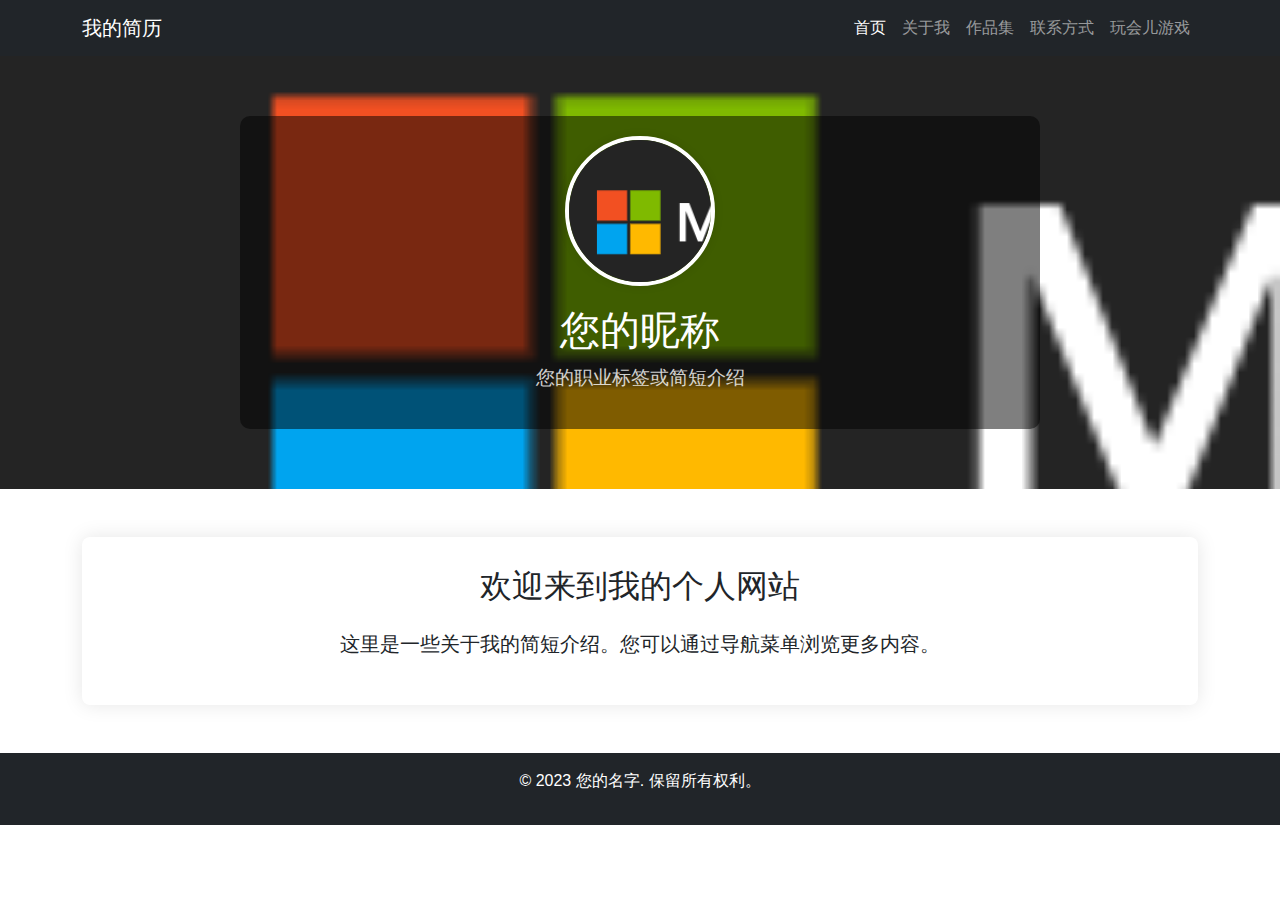
<file: web/index.html>
<!DOCTYPE html>
<html lang="zh">
<head>
    <meta charset="UTF-8">
    <meta name="viewport" content="width=device-width, initial-scale=1.0">
    <title>我的个人简历</title>
    <link rel="stylesheet" href="https://cdn.jsdelivr.net/npm/bootstrap@5.3.0/dist/css/bootstrap.min.css">
    <link rel="stylesheet" href="https://cdn.jsdelivr.net/npm/@fortawesome/fontawesome-free@6.4.0/css/all.min.css">
    <link rel="stylesheet" href="css/styles.css">
</head>
<body>
    <nav class="navbar navbar-expand-lg navbar-dark bg-dark fixed-top">
        <div class="container">
            <a class="navbar-brand" href="#">我的简历</a>
            <button class="navbar-toggler" type="button" data-bs-toggle="collapse" data-bs-target="#navbarNav" aria-controls="navbarNav" aria-expanded="false" aria-label="Toggle navigation">
                <span class="navbar-toggler-icon"></span>
            </button>
            <div class="collapse navbar-collapse" id="navbarNav">
                <ul class="navbar-nav ms-auto">
                    <li class="nav-item"><a class="nav-link active" href="index.html">首页</a></li>
                    <li class="nav-item"><a class="nav-link" href="html/about.html">关于我</a></li>
                    <li class="nav-item"><a class="nav-link" href="html/portfolio.html">作品集</a></li>
                    <li class="nav-item"><a class="nav-link" href="html/contact.html">联系方式</a></li>
                    <li class="nav-item"><a class="nav-link" href="html/play.html">玩会儿游戏</a></li>
                </ul>
            </div>
        </div>
    </nav>

    <header class="hero">
        <div class="hero-carousel">
            <img src="images/1.png" alt="背景图1" class="hero-carousel-item active">
            <img src="images/2.png" alt="背景图2" class="hero-carousel-item">
            <img src="images/3.png" alt="背景图3" class="hero-carousel-item">
        </div>
        <div class="hero-content">
            <img src="images/1.png" alt="我的头像" class="avatar">
            <h1 class="name">您的昵称</h1>
            <p class="tagline">您的职业标签或简短介绍</p>
        </div>
    </header>

    <main class="container mt-5">
        <section class="welcome-section">
            <h2 class="text-center mb-4">欢迎来到我的个人网站</h2>
            <p class="lead text-center">这里是一些关于我的简短介绍。您可以通过导航菜单浏览更多内容。</p>
        </section>
    </main>

    <footer class="bg-dark text-white text-center py-3 mt-5">
        <p>&copy; 2023 您的名字. 保留所有权利。</p>
    </footer>

    <script src="https://cdn.jsdelivr.net/npm/bootstrap@5.3.0/dist/js/bootstrap.bundle.min.js"></script>
    <script src="https://cdn.jsdelivr.net/npm/aos@2.3.4/dist/aos.js"></script>
    <script src="js/script.js"></script>
</body>
</html>
</file>
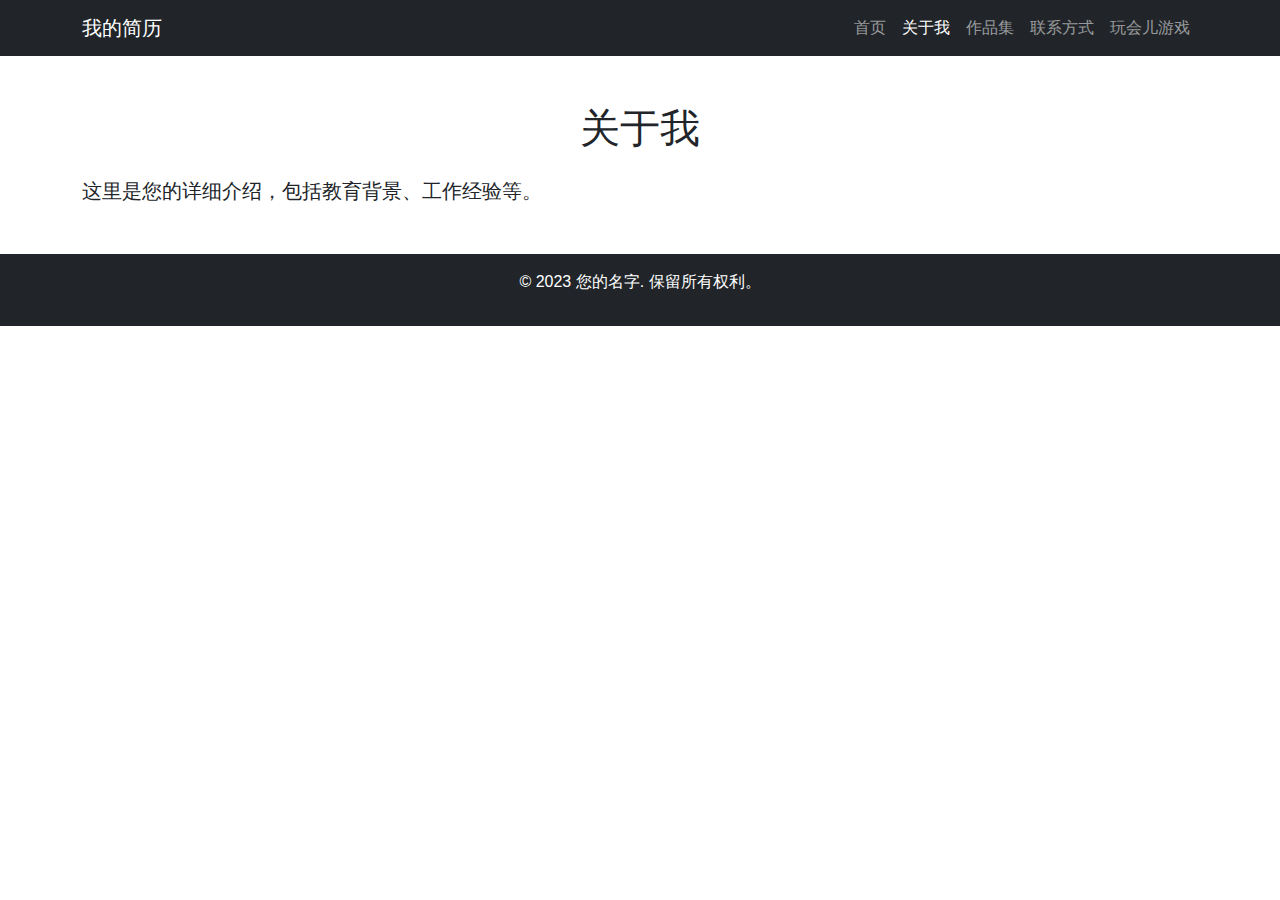
<file: web/html/about.html>
<!DOCTYPE html>
<html lang="zh">
<head>
    <meta charset="UTF-8">
    <meta name="viewport" content="width=device-width, initial-scale=1.0">
    <title>关于我 - 我的个人简历</title>
    <link rel="stylesheet" href="https://cdn.jsdelivr.net/npm/bootstrap@5.3.0/dist/css/bootstrap.min.css">
    <link rel="stylesheet" href="https://cdn.jsdelivr.net/npm/@fortawesome/fontawesome-free@6.4.0/css/all.min.css">
    <link rel="stylesheet" href="../css/styles.css">
</head>
<body>
    <nav class="navbar navbar-expand-lg navbar-dark bg-dark fixed-top">
        <div class="container">
            <a class="navbar-brand" href="../index.html">我的简历</a>
            <button class="navbar-toggler" type="button" data-bs-toggle="collapse" data-bs-target="#navbarNav" aria-controls="navbarNav" aria-expanded="false" aria-label="Toggle navigation">
                <span class="navbar-toggler-icon"></span>
            </button>
            <div class="collapse navbar-collapse" id="navbarNav">
                <ul class="navbar-nav ms-auto">
                    <li class="nav-item"><a class="nav-link" href="../index.html">首页</a></li>
                    <li class="nav-item"><a class="nav-link active" href="about.html">关于我</a></li>
                    <li class="nav-item"><a class="nav-link" href="portfolio.html">作品集</a></li>
                    <li class="nav-item"><a class="nav-link" href="contact.html">联系方式</a></li>
                    <li class="nav-item"><a class="nav-link" href="play.html">玩会儿游戏</a></li>
                </ul>
            </div>
        </div>
    </nav>

    <main class="container mt-5">
        <section class="about-section" data-aos="fade-up">
            <h1 class="text-center mb-4">关于我</h1>
            <p class="lead">这里是您的详细介绍，包括教育背景、工作经验等。</p>
        </section>
    </main>

    <footer class="bg-dark text-white text-center py-3 mt-5">
        <p>&copy; 2023 您的名字. 保留所有权利。</p>
    </footer>

    <script src="https://cdn.jsdelivr.net/npm/bootstrap@5.3.0/dist/js/bootstrap.bundle.min.js"></script>
    <script src="https://cdn.jsdelivr.net/npm/aos@2.3.4/dist/aos.js"></script>
    <script src="../js/script.js"></script>
</body>
</html>
</file>
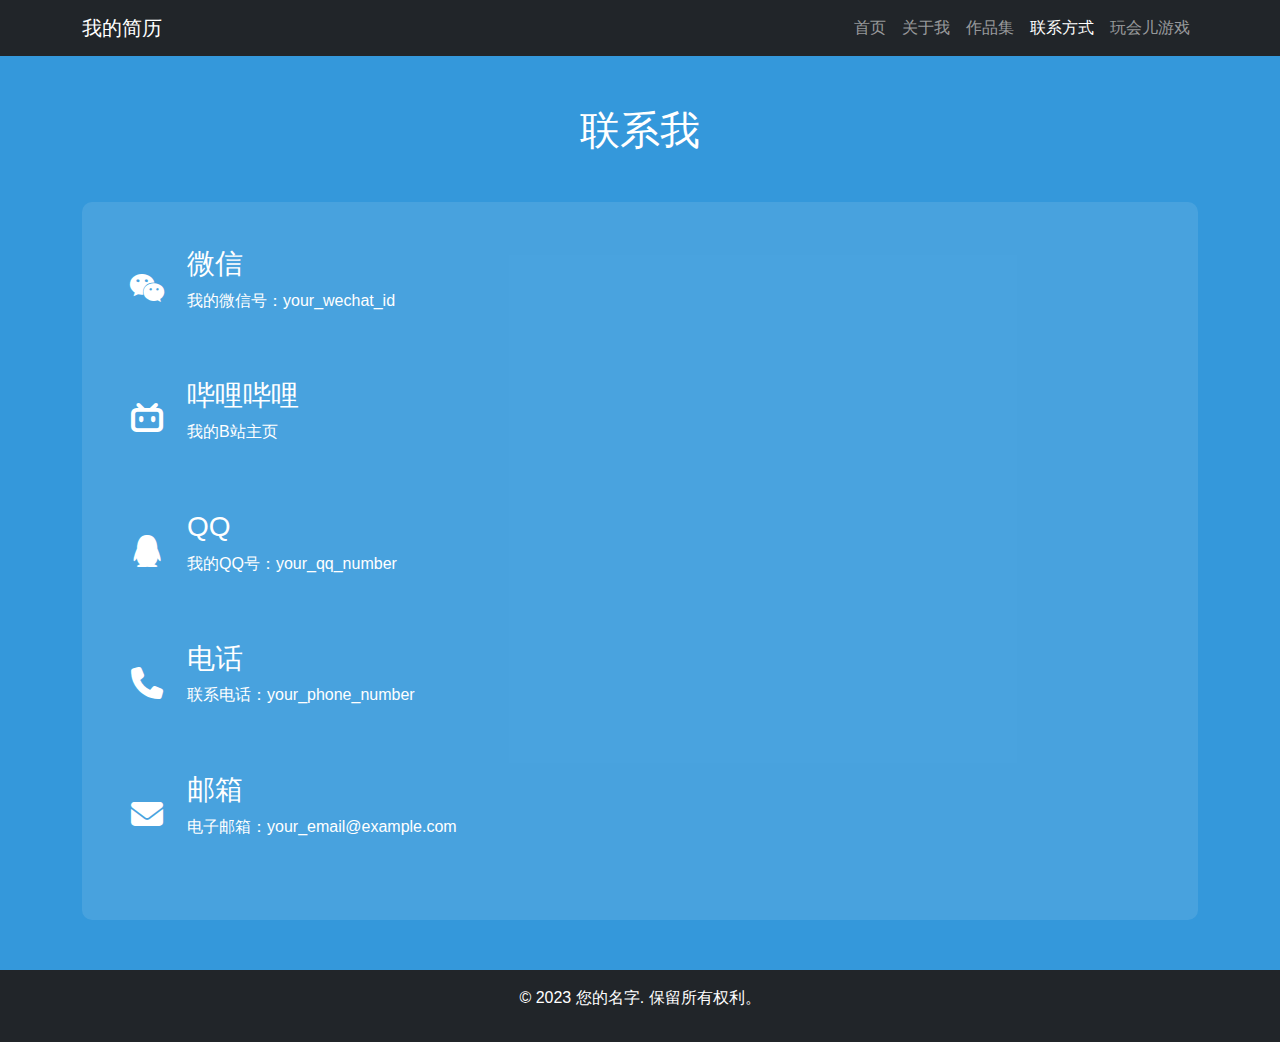
<file: web/html/contact.html>
<!DOCTYPE html>
<html lang="zh">
<head>
    <meta charset="UTF-8">
    <meta name="viewport" content="width=device-width, initial-scale=1.0">
    <title>联系方式 - 我的个人简历</title>
    <link rel="stylesheet" href="https://cdn.jsdelivr.net/npm/bootstrap@5.3.0/dist/css/bootstrap.min.css">
    <link rel="stylesheet" href="https://cdn.jsdelivr.net/npm/@fortawesome/fontawesome-free@6.4.0/css/all.min.css">
    <link rel="stylesheet" href="../css/styles.css">
    <style>
        .contact-section {
            background-color: #3498db;
            color: white;
            padding: 50px 0;
            min-height: calc(100vh - 56px);
            display: flex;
            align-items: center;
        }
        .contact-list {
            background-color: rgba(255, 255, 255, 0.1);
            border-radius: 10px;
            padding: 30px;
        }
        .contact-item {
            margin-bottom: 20px;
            padding: 15px;
            border-radius: 5px;
            transition: background-color 0.3s;
            display: flex;
            align-items: center;
            cursor: pointer;
        }
        .contact-item:hover {
            background-color: rgba(255, 255, 255, 0.2);
        }
        .contact-icon {
            font-size: 2em;
            margin-right: 20px;
            width: 40px;
            text-align: center;
        }
        .copied-message {
            display: none;
            color: #2ecc71;
            margin-left: 10px;
        }
    </style>
</head>
<body>
    <nav class="navbar navbar-expand-lg navbar-dark bg-dark fixed-top">
        <div class="container">
            <a class="navbar-brand" href="../index.html">我的简历</a>
            <button class="navbar-toggler" type="button" data-bs-toggle="collapse" data-bs-target="#navbarNav" aria-controls="navbarNav" aria-expanded="false" aria-label="Toggle navigation">
                <span class="navbar-toggler-icon"></span>
            </button>
            <div class="collapse navbar-collapse" id="navbarNav">
                <ul class="navbar-nav ms-auto">
                    <li class="nav-item"><a class="nav-link" href="../index.html">首页</a></li>
                    <li class="nav-item"><a class="nav-link" href="about.html">关于我</a></li>
                    <li class="nav-item"><a class="nav-link" href="portfolio.html">作品集</a></li>
                    <li class="nav-item"><a class="nav-link active" href="contact.html">联系方式</a></li>
                    <li class="nav-item"><a class="nav-link" href="play.html">玩会儿游戏</a></li>
                </ul>
            </div>
        </div>
    </nav>

    <main class="contact-section">
        <div class="container">
            <h1 class="text-center mb-5">联系我</h1>
            <div class="contact-list">
                <div class="contact-item" data-copytext="your_wechat_id">
                    <i class="fab fa-weixin contact-icon"></i>
                    <div>
                        <h3>微信</h3>
                        <p>我的微信号：your_wechat_id</p>
                        <span class="copied-message">已复制!</span>
                    </div>
                </div>
                <a href="https://space.bilibili.com/407709355?spm_id_from=333.1007.0.0" target="_blank" class="contact-item" style="text-decoration: none; color: inherit;">
                    <i class="fab fa-bilibili contact-icon"></i>
                    <div>
                        <h3>哔哩哔哩</h3>
                        <p>我的B站主页</p>
                    </div>
                </a>
                <div class="contact-item" data-copytext="your_qq_number">
                    <i class="fab fa-qq contact-icon"></i>
                    <div>
                        <h3>QQ</h3>
                        <p>我的QQ号：your_qq_number</p>
                        <span class="copied-message">已复制!</span>
                    </div>
                </div>
                <div class="contact-item" data-copytext="your_phone_number">
                    <i class="fas fa-phone contact-icon"></i>
                    <div>
                        <h3>电话</h3>
                        <p>联系电话：your_phone_number</p>
                        <span class="copied-message">已复制!</span>
                    </div>
                </div>
                <div class="contact-item" data-copytext="your_email@example.com">
                    <i class="fas fa-envelope contact-icon"></i>
                    <div>
                        <h3>邮箱</h3>
                        <p>电子邮箱：your_email@example.com</p>
                        <span class="copied-message">已复制!</span>
                    </div>
                </div>
            </div>
        </div>
    </main>

    <footer class="bg-dark text-white text-center py-3">
        <p>&copy; 2023 您的名字. 保留所有权利。</p>
    </footer>

    <script src="https://cdn.jsdelivr.net/npm/bootstrap@5.3.0/dist/js/bootstrap.bundle.min.js"></script>
    <script src="https://cdn.jsdelivr.net/npm/aos@2.3.4/dist/aos.js"></script>
    <script src="../js/script.js"></script>
    <script>
        document.querySelectorAll('.contact-item[data-copytext]').forEach(item => {
            item.addEventListener('click', function() {
                const textToCopy = this.getAttribute('data-copytext');
                navigator.clipboard.writeText(textToCopy).then(() => {
                    const copiedMessage = this.querySelector('.copied-message');
                    copiedMessage.style.display = 'inline';
                    setTimeout(() => {
                        copiedMessage.style.display = 'none';
                    }, 2000);
                });
            });
        });
    </script>
</body>
</html>
</file>
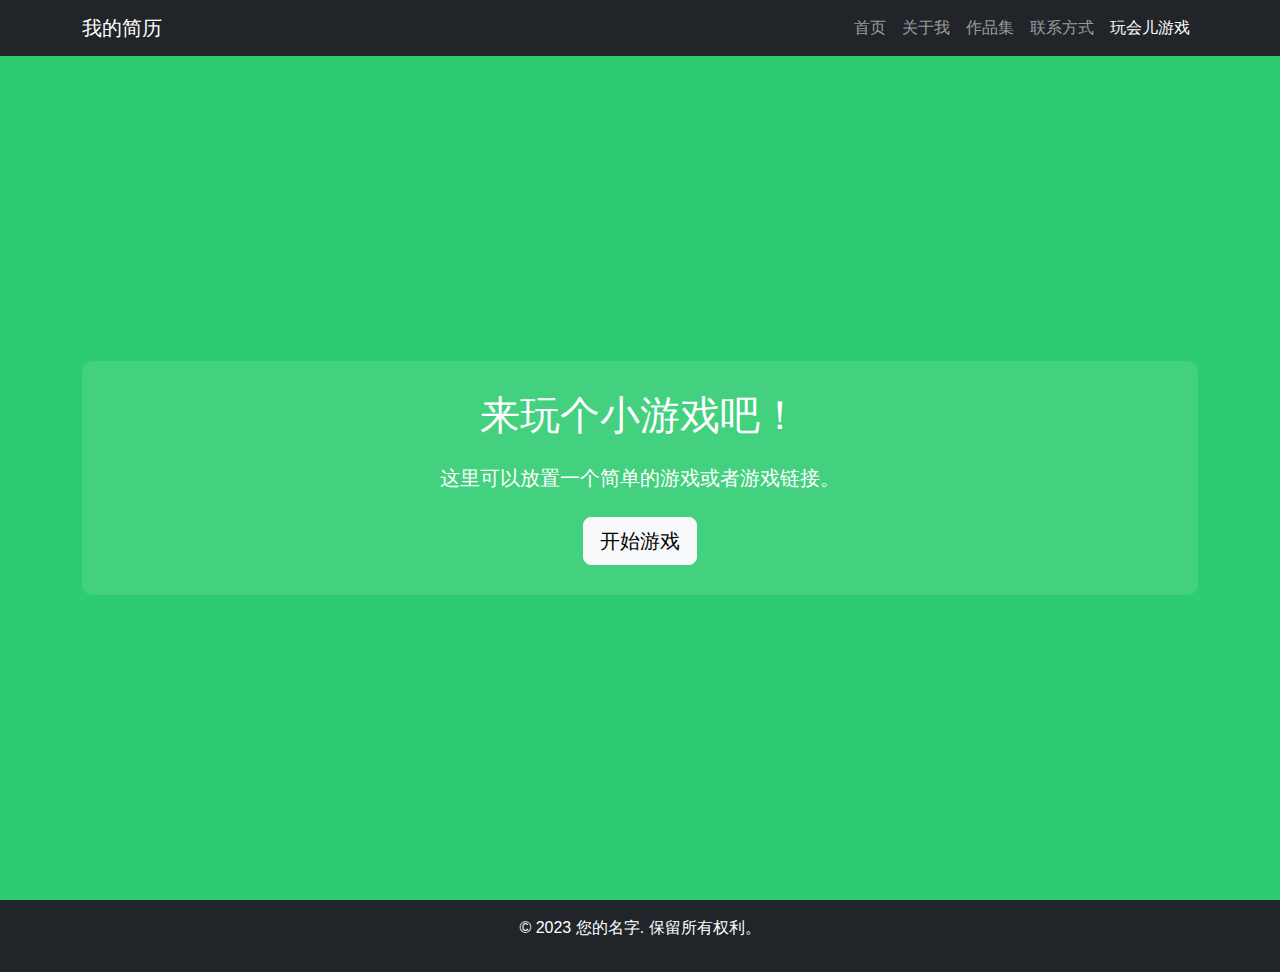
<file: web/html/play.html>
<!DOCTYPE html>
<html lang="zh">
<head>
    <meta charset="UTF-8">
    <meta name="viewport" content="width=device-width, initial-scale=1.0">
    <title>玩会儿游戏 - 我的个人简历</title>
    <link rel="stylesheet" href="https://cdn.jsdelivr.net/npm/bootstrap@5.3.0/dist/css/bootstrap.min.css">
    <link rel="stylesheet" href="https://cdn.jsdelivr.net/npm/@fortawesome/fontawesome-free@6.4.0/css/all.min.css">
    <link rel="stylesheet" href="../css/styles.css">
    <style>
        .game-section {
            background-color: #2ecc71;
            color: white;
            padding: 50px 0;
            min-height: calc(100vh - 56px);
            display: flex;
            align-items: center;
        }
        .game-container {
            background-color: rgba(255, 255, 255, 0.1);
            border-radius: 10px;
            padding: 30px;
            text-align: center;
        }
    </style>
</head>
<body>
    <nav class="navbar navbar-expand-lg navbar-dark bg-dark fixed-top">
        <div class="container">
            <a class="navbar-brand" href="../index.html">我的简历</a>
            <button class="navbar-toggler" type="button" data-bs-toggle="collapse" data-bs-target="#navbarNav" aria-controls="navbarNav" aria-expanded="false" aria-label="Toggle navigation">
                <span class="navbar-toggler-icon"></span>
            </button>
            <div class="collapse navbar-collapse" id="navbarNav">
                <ul class="navbar-nav ms-auto">
                    <li class="nav-item"><a class="nav-link" href="../index.html">首页</a></li>
                    <li class="nav-item"><a class="nav-link" href="about.html">关于我</a></li>
                    <li class="nav-item"><a class="nav-link" href="portfolio.html">作品集</a></li>
                    <li class="nav-item"><a class="nav-link" href="contact.html">联系方式</a></li>
                    <li class="nav-item"><a class="nav-link active" href="play.html">玩会儿游戏</a></li>
                </ul>
            </div>
        </div>
    </nav>

    <main class="game-section">
        <div class="container">
            <div class="game-container">
                <h1 class="mb-4">来玩个小游戏吧！</h1>
                <p class="lead mb-4">这里可以放置一个简单的游戏或者游戏链接。</p>
                <button class="btn btn-light btn-lg">开始游戏</button>
            </div>
        </div>
    </main>

    <footer class="bg-dark text-white text-center py-3">
        <p>&copy; 2023 您的名字. 保留所有权利。</p>
    </footer>

    <script src="https://cdn.jsdelivr.net/npm/bootstrap@5.3.0/dist/js/bootstrap.bundle.min.js"></script>
    <script src="https://cdn.jsdelivr.net/npm/aos@2.3.4/dist/aos.js"></script>
    <script src="../js/script.js"></script>
</body>
</html>
</file>
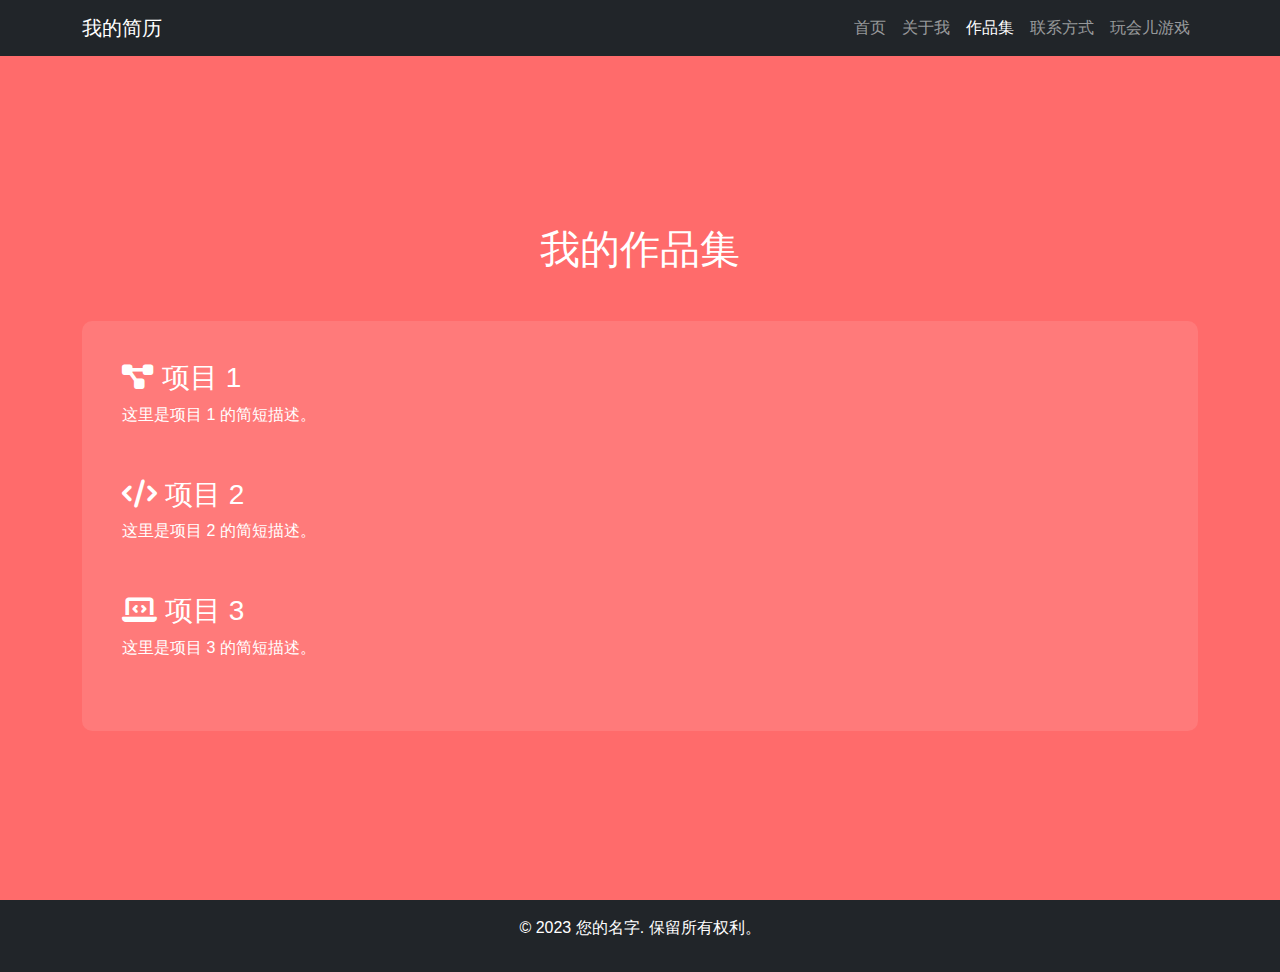
<file: web/html/portfolio.html>
<!DOCTYPE html>
<html lang="zh">
<head>
    <meta charset="UTF-8">
    <meta name="viewport" content="width=device-width, initial-scale=1.0">
    <title>作品集 - 我的个人简历</title>
    <link rel="stylesheet" href="https://cdn.jsdelivr.net/npm/bootstrap@5.3.0/dist/css/bootstrap.min.css">
    <link rel="stylesheet" href="https://cdn.jsdelivr.net/npm/@fortawesome/fontawesome-free@6.4.0/css/all.min.css">
    <link rel="stylesheet" href="../css/styles.css">
    <style>
        .portfolio-section {
            background-color: #ff6b6b;
            color: white;
            padding: 50px 0;
            min-height: calc(100vh - 56px);
            display: flex;
            align-items: center;
        }
        .portfolio-list {
            background-color: rgba(255, 255, 255, 0.1);
            border-radius: 10px;
            padding: 30px;
        }
        .portfolio-item {
            margin-bottom: 15px;
            padding: 10px;
            border-radius: 5px;
            transition: background-color 0.3s;
        }
        .portfolio-item:hover {
            background-color: rgba(255, 255, 255, 0.2);
        }
    </style>
</head>
<body>
    <nav class="navbar navbar-expand-lg navbar-dark bg-dark fixed-top">
        <div class="container">
            <a class="navbar-brand" href="../index.html">我的简历</a>
            <button class="navbar-toggler" type="button" data-bs-toggle="collapse" data-bs-target="#navbarNav" aria-controls="navbarNav" aria-expanded="false" aria-label="Toggle navigation">
                <span class="navbar-toggler-icon"></span>
            </button>
            <div class="collapse navbar-collapse" id="navbarNav">
                <ul class="navbar-nav ms-auto">
                    <li class="nav-item"><a class="nav-link" href="../index.html">首页</a></li>
                    <li class="nav-item"><a class="nav-link" href="about.html">关于我</a></li>
                    <li class="nav-item"><a class="nav-link active" href="portfolio.html">作品集</a></li>
                    <li class="nav-item"><a class="nav-link" href="contact.html">联系方式</a></li>
                    <li class="nav-item"><a class="nav-link" href="play.html">玩会儿游戏</a></li>
                </ul>
            </div>
        </div>
    </nav>

    <main class="portfolio-section">
        <div class="container">
            <h1 class="text-center mb-5">我的作品集</h1>
            <div class="portfolio-list">
                <div class="portfolio-item">
                    <h3><i class="fas fa-project-diagram me-2"></i>项目 1</h3>
                    <p>这里是项目 1 的简短描述。</p>
                </div>
                <div class="portfolio-item">
                    <h3><i class="fas fa-code me-2"></i>项目 2</h3>
                    <p>这里是项目 2 的简短描述。</p>
                </div>
                <div class="portfolio-item">
                    <h3><i class="fas fa-laptop-code me-2"></i>项目 3</h3>
                    <p>这里是项目 3 的简短描述。</p>
                </div>
            </div>
        </div>
    </main>

    <footer class="bg-dark text-white text-center py-3">
        <p>&copy; 2023 您的名字. 保留所有权利。</p>
    </footer>

    <script src="https://cdn.jsdelivr.net/npm/bootstrap@5.3.0/dist/js/bootstrap.bundle.min.js"></script>
    <script src="https://cdn.jsdelivr.net/npm/aos@2.3.4/dist/aos.js"></script>
    <script src="../js/script.js"></script>
</body>
</html>
</file>
<file: web/css/styles.css>
body {
    font-family: 'Helvetica Neue', Arial, sans-serif;
    padding-top: 56px; /* 为固定导航栏留出空间 */
}

.hero {
    position: relative;
    color: white;
    padding: 60px 0;
    text-align: center;
    overflow: hidden;
}

.hero-carousel {
    position: absolute;
    top: 0;
    left: 0;
    width: 100%;
    height: 100%;
    z-index: -1;
}

.hero-carousel-item {
    position: absolute;
    top: 0;
    left: 0;
    width: 100%;
    height: 100%;
    object-fit: cover;
    opacity: 0;
    transition: opacity 1s ease-in-out;
}

.hero-carousel-item.active {
    opacity: 1;
}

.hero-content {
    position: relative;
    z-index: 1;
    max-width: 800px;
    margin: 0 auto;
    background-color: rgba(0, 0, 0, 0.5);
    padding: 20px;
    border-radius: 10px;
}

.avatar {
    width: 150px;
    height: 150px;
    border-radius: 50%;
    object-fit: cover;
    border: 4px solid white;
    box-shadow: 0 0 10px rgba(0, 0, 0, 0.1);
}

.name {
    margin-top: 20px;
    font-size: 2.5em;
    margin-bottom: 10px;
}

.tagline {
    font-size: 1.2em;
    opacity: 0.8;
}

.welcome-section {
    background-color: white;
    border-radius: 8px;
    padding: 30px;
    box-shadow: 0 0 20px rgba(0, 0, 0, 0.1);
}

/* 其他样式保持不变 */
</file>
